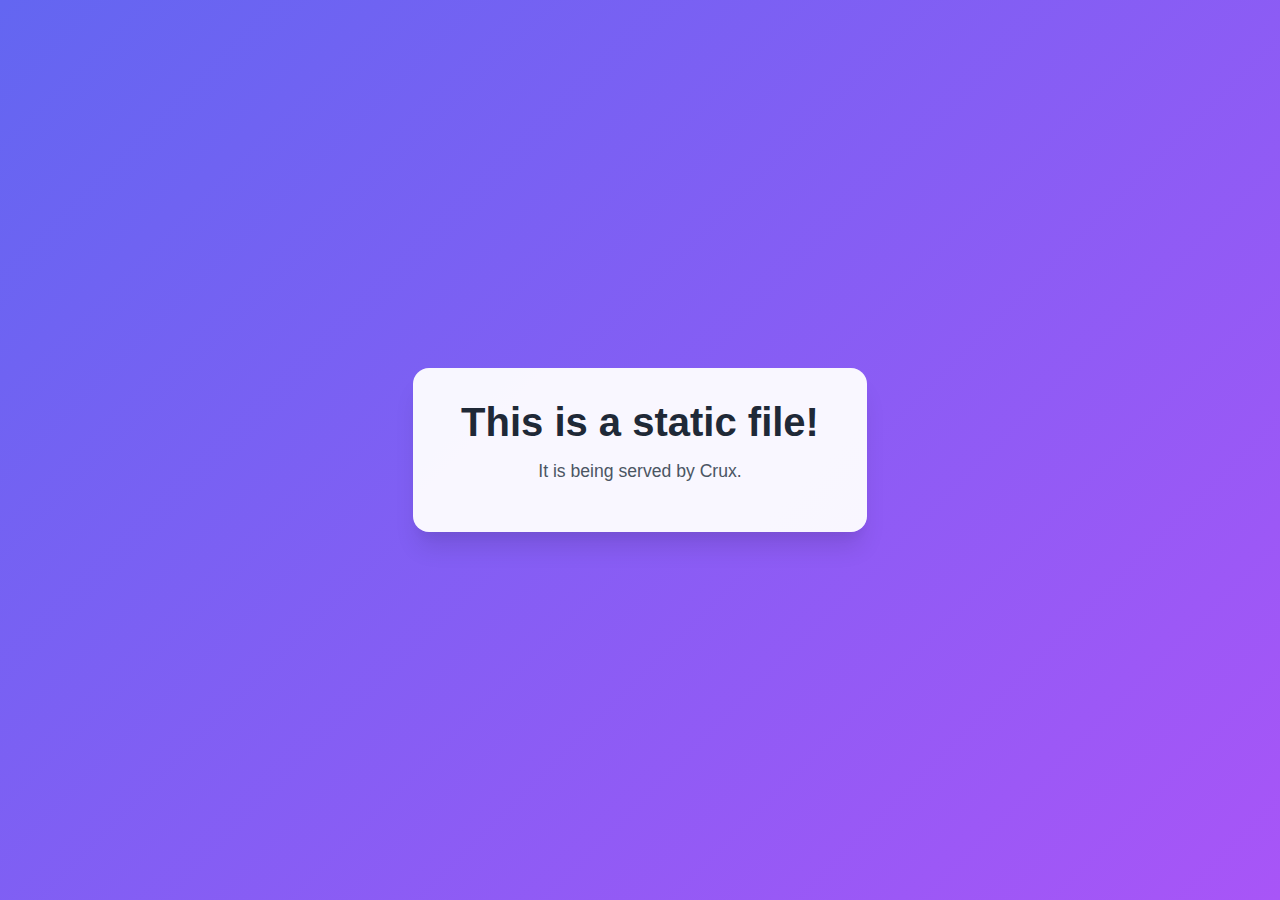
<file: apps/myapp/static/index.html>
<!DOCTYPE html>
<html lang="en">

<head>
  <meta charset="UTF-8">
  <meta name="viewport" content="width=device-width, initial-scale=1.0">
  <title>This is a static file!</title>
  <style>
    body {
      margin: 0;
      height: 100vh;
      display: flex;
      align-items: center;
      justify-content: center;
      background: linear-gradient(135deg, #6366f1, #a855f7);
      font-family: -apple-system, BlinkMacSystemFont, "Segoe UI", Roboto, Oxygen, Ubuntu, sans-serif;
    }

    .container {
      background: rgba(255, 255, 255, 0.95);
      padding: 2rem 3rem;
      border-radius: 1rem;
      box-shadow: 0 20px 25px -5px rgba(0, 0, 0, 0.1), 0 10px 10px -5px rgba(0, 0, 0, 0.04);
      text-align: center;
    }

    h1 {
      color: #1f2937;
      margin: 0;
      font-size: 2.5rem;
      font-weight: 700;
    }

    p {
      color: #4b5563;
      margin-top: 1rem;
      font-size: 1.1rem;
    }
  </style>
</head>

<body>
  <div class="container">
    <h1>This is a static file!</h1>
    <p>It is being served by Crux.</p>
  </div>
</body>

</html>
</file>
